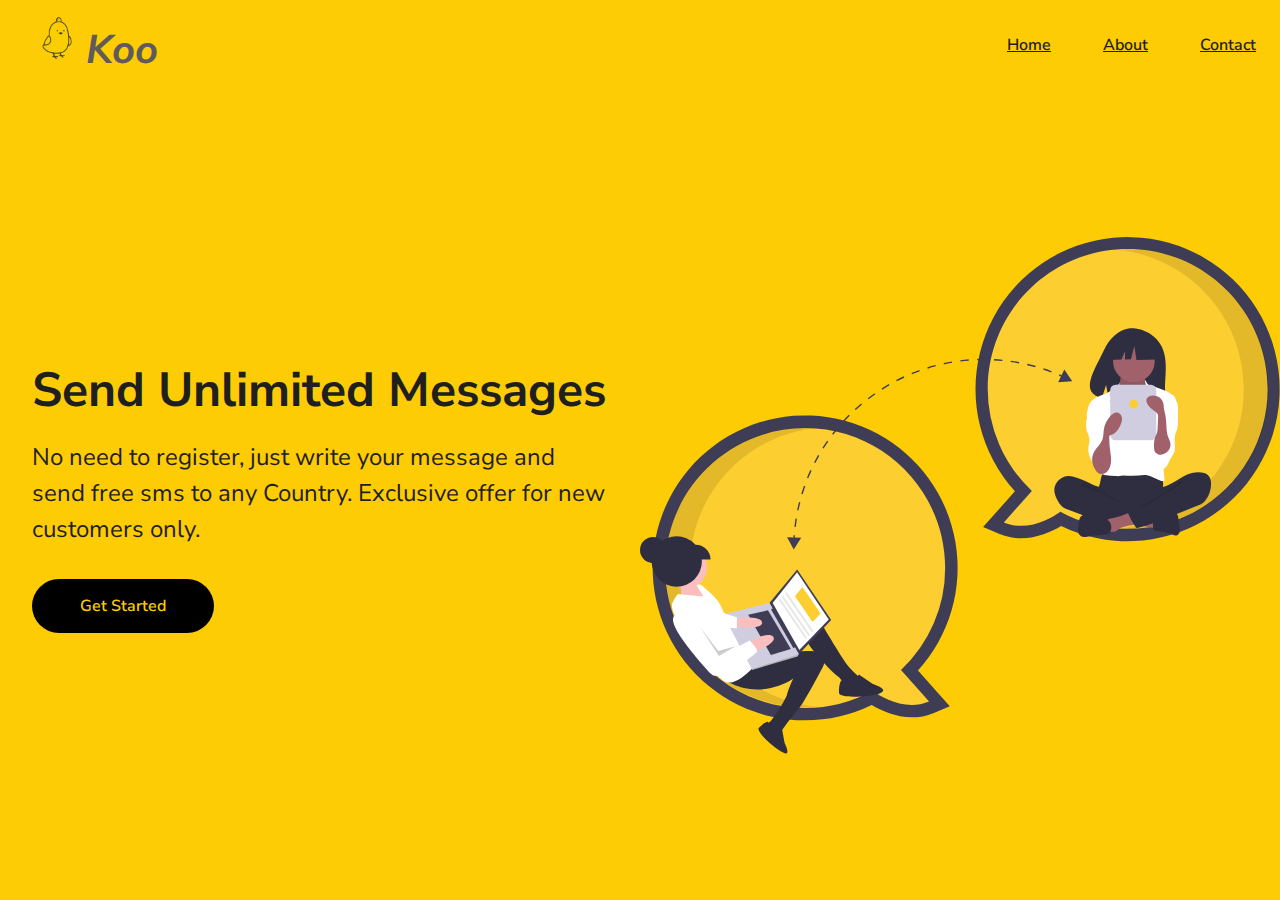
<file: Koo Landing Page/index.html>
<!DOCTYPE html>
<html lang="en">

<head>
    <meta charset="UTF-8">
    <meta http-equiv="X-UA-Compatible" content="IE=edge">
    <meta name="viewport" content="width=device-width, initial-scale=1.0">
    <link rel="shortcut icon" href="/Koo.svg.png" type="image/x-icon">
    <link rel="stylesheet" href="./style.css">
    <link rel="stylesheet" href="https://cdnjs.cloudflare.com/ajax/libs/animate.css/4.1.1/animate.min.css" integrity="sha512-c42qTSw/wPZ3/5LBzD+Bw5f7bSF2oxou6wEb+I/lqeaKV5FDIfMvvRp772y4jcJLKuGUOpbJMdg/BTl50fJYAw==" crossorigin="anonymous" referrerpolicy="no-referrer" />
    <title>Koo</title>
</head>

<body>

    <!-- nav section footer ==> HTML5 Sematic Tags -->
    <nav>
        <div class="logo">
            <img src="./Koo.svg.png" alt="koo_brand_logo" class="animate__tada animate__animated">
            <h1>Koo</h1>
        </div>

        <div class="nav-items"> 

            <a href="#">Home</a>
            <a href="#">About</a>
            <a href="#">Contact</a>
        </div>

    </nav>

    <section class="hero">
        <div class="hero-container">
            <div class="column-left">
                <h1>Send Unlimited Messages</h1>
                <p>No need to register, just write your message and send free sms to any Country. Exclusive offer for new customers only.</p>
                <button>Get Started</button>
            </div>
            <div class="column-right">
                <img src="./image-1.svg" alt="illustration" class="hero-image">

            </div>
        </div>
    </section>

</body>

</html>
</file>
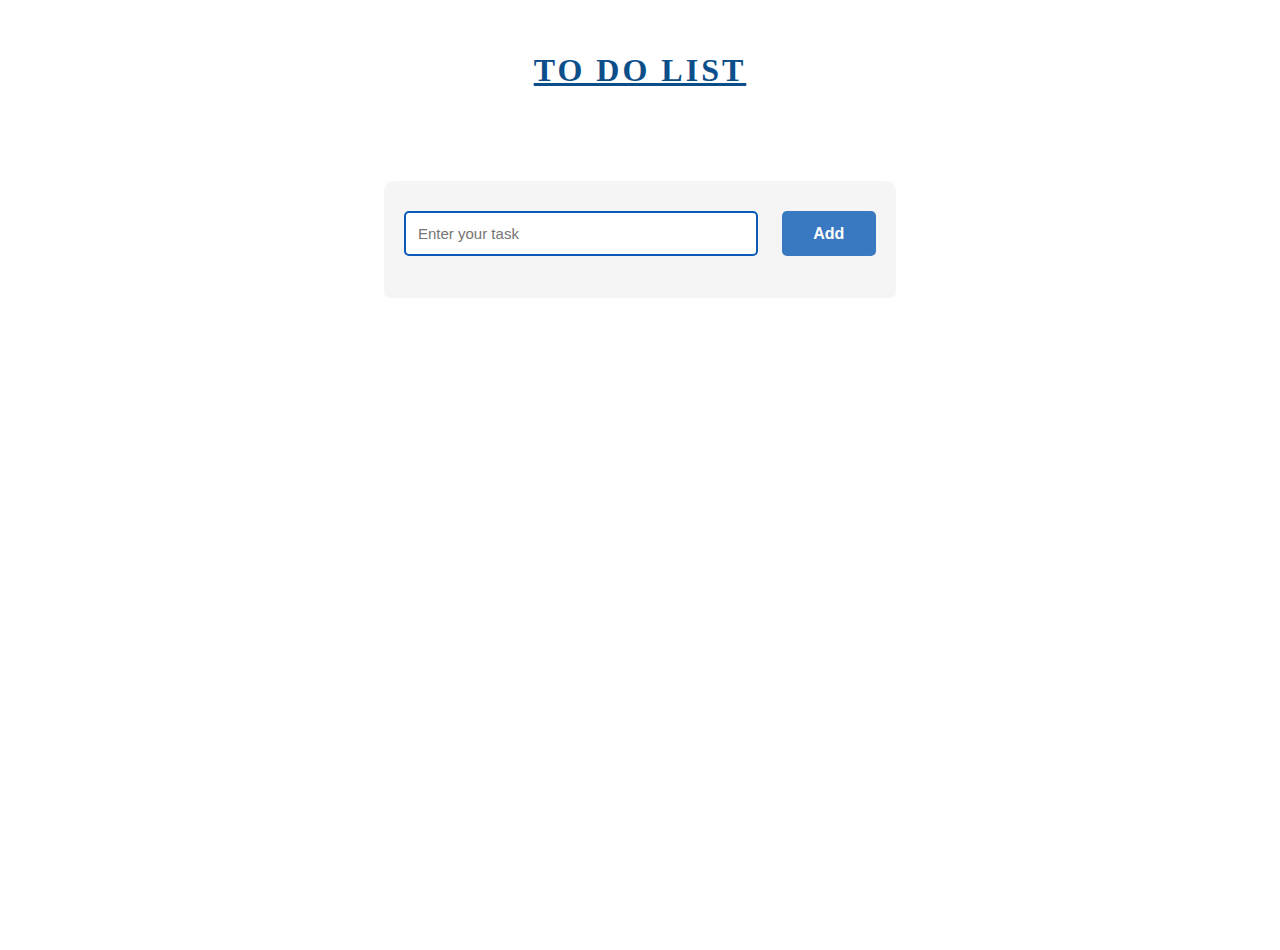
<file: To Do List/index.html>
<!DOCTYPE html>
<html lang="en">
<head>
    <meta charset="UTF-8">
    <meta http-equiv="X-UA-Compatible" content="IE=edge">
    <meta name="viewport" content="width=device-width, initial-scale=1.0">
    <title>ToDoList</title>
    <link rel="stylesheet" href="./css/style.css">
    <link rel="stylesheet" href="https://cdnjs.cloudflare.com/ajax/libs/font-awesome/6.4.0/css/all.min.css" integrity="sha512-iecdLmaskl7CVkqkXNQ/ZH/XLlvWZOJyj7Yy7tcenmpD1ypASozpmT/E0iPtmFIB46ZmdtAc9eNBvH0H/ZpiBw==" crossorigin="anonymous" referrerpolicy="no-referrer" />
    <link rel="shortcut icon" href="./img/Microsoft_To-Do_icon.png" type="image/x-icon">
</head>
<body>
    <!-- EMMET -->
    <div>
        <strong><h1>TO DO LIST</h1></strong>
    </div>
     <div class="container">
        <div id="newtask">
            <input type="text" placeholder="Enter your task">
            <button id="push">Add</button>
        </div>
        

        <div id="tasks">
            
        </div>
     </div>

    <script src="./script/script.js"></script>

</body>
</html>
</file>
<file: Koo Landing Page/style.css>
@import url("https://fonts.googleapis.com/css2?family=Lora:ital,wght@0,400;0,600;1,400&family=Nunito+Sans:wght@200;400;600&family=Oswald:wght@400;600&family=Poppins:wght@400;600&display=swap");

/* reseting the default styles of the browser */
* {
  padding: 0;
  margin: 0;
  box-sizing: border-box;
  font-family: Nunito Sans, sans-serif;
}

:root {
  --primary-color: #fdcc04;
  --secondary-color: #1f1f1f;
}

nav {
  height: 10vh;
  background: var(--primary-color);
  display: flex;
  justify-content: space-between;
  align-items: center;
  padding: 0px calc((100vw - 1300px) / 2);
}

.logo {
  color: var(--secondary-color);
  font-size: 1.5 rem;
  font-weight: bold;
  padding: 0 2rem;
  font-style: italic;
}

.logo img {
  width: 50px;
  display: inline;
}

.logo h1 {
  display: inline;
  font-size: 40px;
  color: rgb(95, 91, 91);
  /* font-weight: 600; */
}

.nav-items a {
  text-decoration: none;
  color: var(--secondary-color);
  padding: 0 1.5rem;
  font-weight: 600;
  text-decoration: underline;
}

.nav-items a:hover {
  color: #fff;
  transition: ease-in-out 0.2s;
  /* font-weight: 600; */
}

/* nav a{

} */

.hero {
  background: var(--primary-color);
}

.hero-container {
  display: grid;
  grid-template-columns: 1fr 1fr;
  height: 90vh;
  padding: 3rem calc((100vw - 1300px) / 2);
}

.column-left {
  display: flex;
  flex-direction: column;
  justify-content: center;
  align-items: flex-start;
  color: var(--secondary-color);
  padding: 0rem 2rem;
}

.column-left h1 {
  margin-bottom: 1rem;
  font-size: 3rem;
}

.column-left p {
  margin-bottom: 2rem;
  font-size: 1.5rem;
  line-height: 1.5;
}

.column-left button {
  padding: 1rem 3rem;
  font-size: 1rem;
  font-weight: 600;
  border: none;
  color: var(--primary-color);
  background: #000000;
  border-radius: 50px;
  cursor: pointer;
}

.column-left button:hover {
  background: #cbed0c;
  transition: ease-in-out 0.2s;
  color: var(--secondary-color);
  border: 1px solid var(--secondary-color);
}

column-right {
  display: flex;
  justify-content: center;
  align-self: center;
  padding: 0rem 2rem;
}

.hero-image {
  width: 100%;
  height: 100%;
}

@media screen and (max-width: 768px) {
  .logo h1 {
    font-size: 30px;
  }

  .hero-container {
    grid-template-columns: 1fr;
  }

  .nav-items a {
    display: flex;
    justify-content: space-between;
    flex-direction: column;
  }

  .column-left h1 {
    margin-bottom: 1rem;
    font-size: 2.2rem;
  }

  .column-left p {
    font-size: 1.1rem;
    line-height: 1.2;
  }
}
</file>
<file: To Do List/css/style.css>
@import url("https://fonts.googleapis.com/css2?family=Lora:ital,wght@0,400;0,600;1,400&family=Nunito+Sans:wght@200;400;600&family=Oswald:wght@400;600&family=Poppins:wght@400;600&display=swap");

/* reseting the default styles of the browser */
* {
  padding: 0;
  margin: 0;
  box-sizing: border-box;
}

body {
  height: 100vh;
  background-image: url("https://cdn.vectorstock.com/i/preview-1x/13/40/todo-list-seamless-pattern-universal-background-vector-7561340.webp");
 /* background: rgb(6, 122, 230);
  /* background: rgba(166, 43, 43, 0.387); */
}

.container {
  width: 40%;
  position: relative;
  top: 10%;
  left: 50%;
  transform: translate(-50%, 0%);
  min-height: 100px;
  min-width: 300px;
  background: whitesmoke;
  border-radius: 10px;
 

}

#newtask {
  /* the default positioning system is relative */
  position: relative;

  /* padding is used to alter the dimesions of the element */
  padding: 30px 20px;
  /* border: red 2px solid; */
}

#newtask input {
  width: 75%;
  height: 45px;
  padding: 12px;
  color: rgb(124, 4, 72);
  caret-color: rgb(233, 13, 225);
  font-family: "Nunito", sans-serif;
  font-weight: 400;
  position: relative;
  border-radius: 5px;
  font-size: 15px;
  border: 2px solid #0b5bb6 ;
}

#newtask input:focus {
  /* https://www.w3schools.com/css/css_outline.asp#:~:text=Note%3A%20Outline%20differs%20from%20borders,the%20width%20of%20the%20outline. */
  outline: none;
  border-color: #0d75ec;
  transition: ease-in-out 0.3s;
}

#newtask button {
  position: relative;
  float: right;
  font-family: "Nunito", sans-serif;
  font-weight: 600;
  font-size: 16px;
  background-color: #0b5bb6;
  border: none;
  color: white;
  cursor: pointer;
  outline: none;
  width: 20%;
  height: 45px;
  border-radius: 5px;
  opacity: 0.8;
}

#newtask button:hover {
  opacity: 1;
  transition: ease-in-out 0.3s;
}

#tasks {
  border-radius: 10px;
  width: 100%;
  position: relative;
  background-color: #f5f5f5;
  padding: 6px 20px;
}

.task {
  border-radius: 5px;
  border: 1px solid #939697;
  cursor: pointer;
  background-color: #c5e1e6;
  height: 50px;
  margin-bottom: 10px;
  padding: 5px 10px;

  display: flex;
  /* x axis behaviour  */
  justify-content: space-between;
  /* y axis behaviour  */
  align-items: center;
}

/* #taskname{ */
.task span {
  font-family: "Rock Salt", cursive;
  font-size: 15px;
  font-weight: 600;
}

.task button {
  /* background-color: #0bccee; */
  background-color:#0b5bb6;
  color: #ffffff;
  border: none;
  cursor: pointer;
  outline: none;
  height: 100%;
  width: 40px;
  border-radius: 5px;
}

.task button:hover {
  background-color:red;
  transition: ease-in-out 0.1s;
}
h1{
  text-align:center;
  padding: 2px; 
  margin-top:50px;
  color:rgb(11, 78, 138);
  letter-spacing:3px;
  font-size: 36 px;
  text-decoration:underline;
}
</file>
